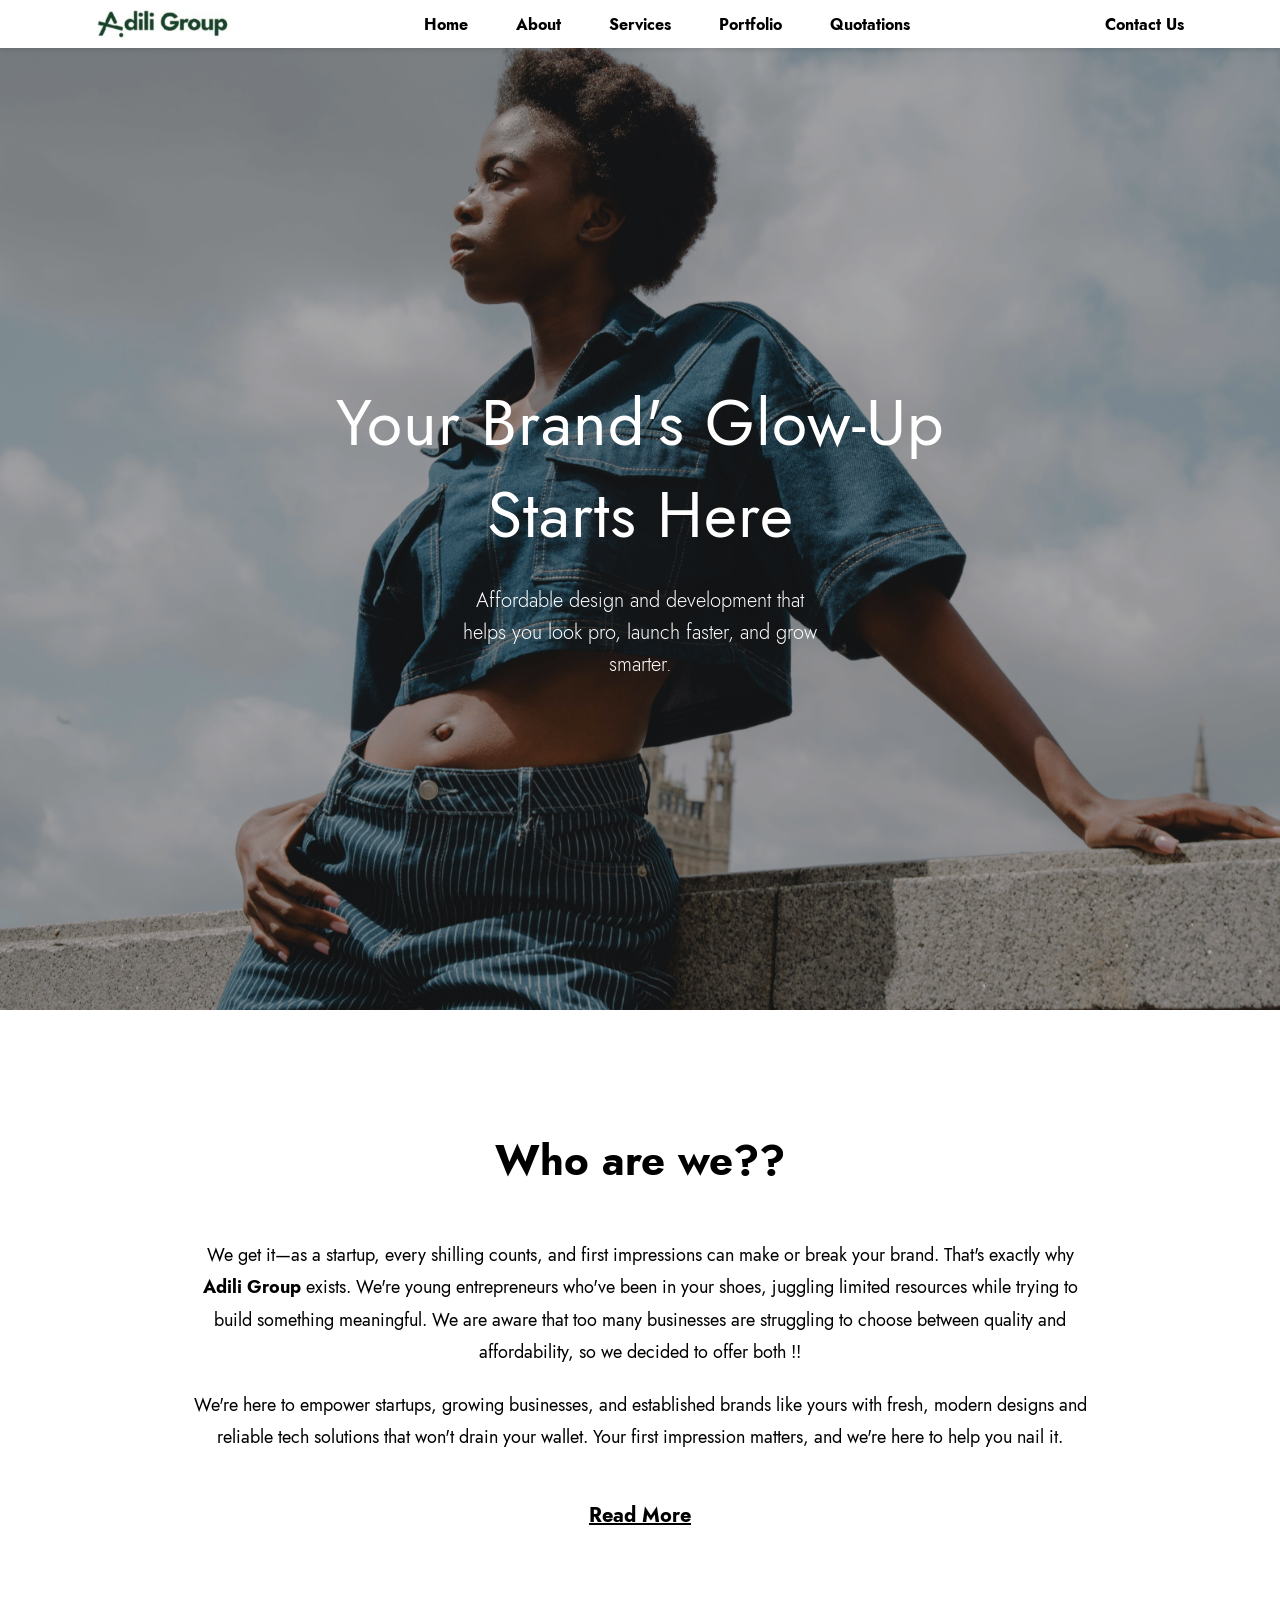
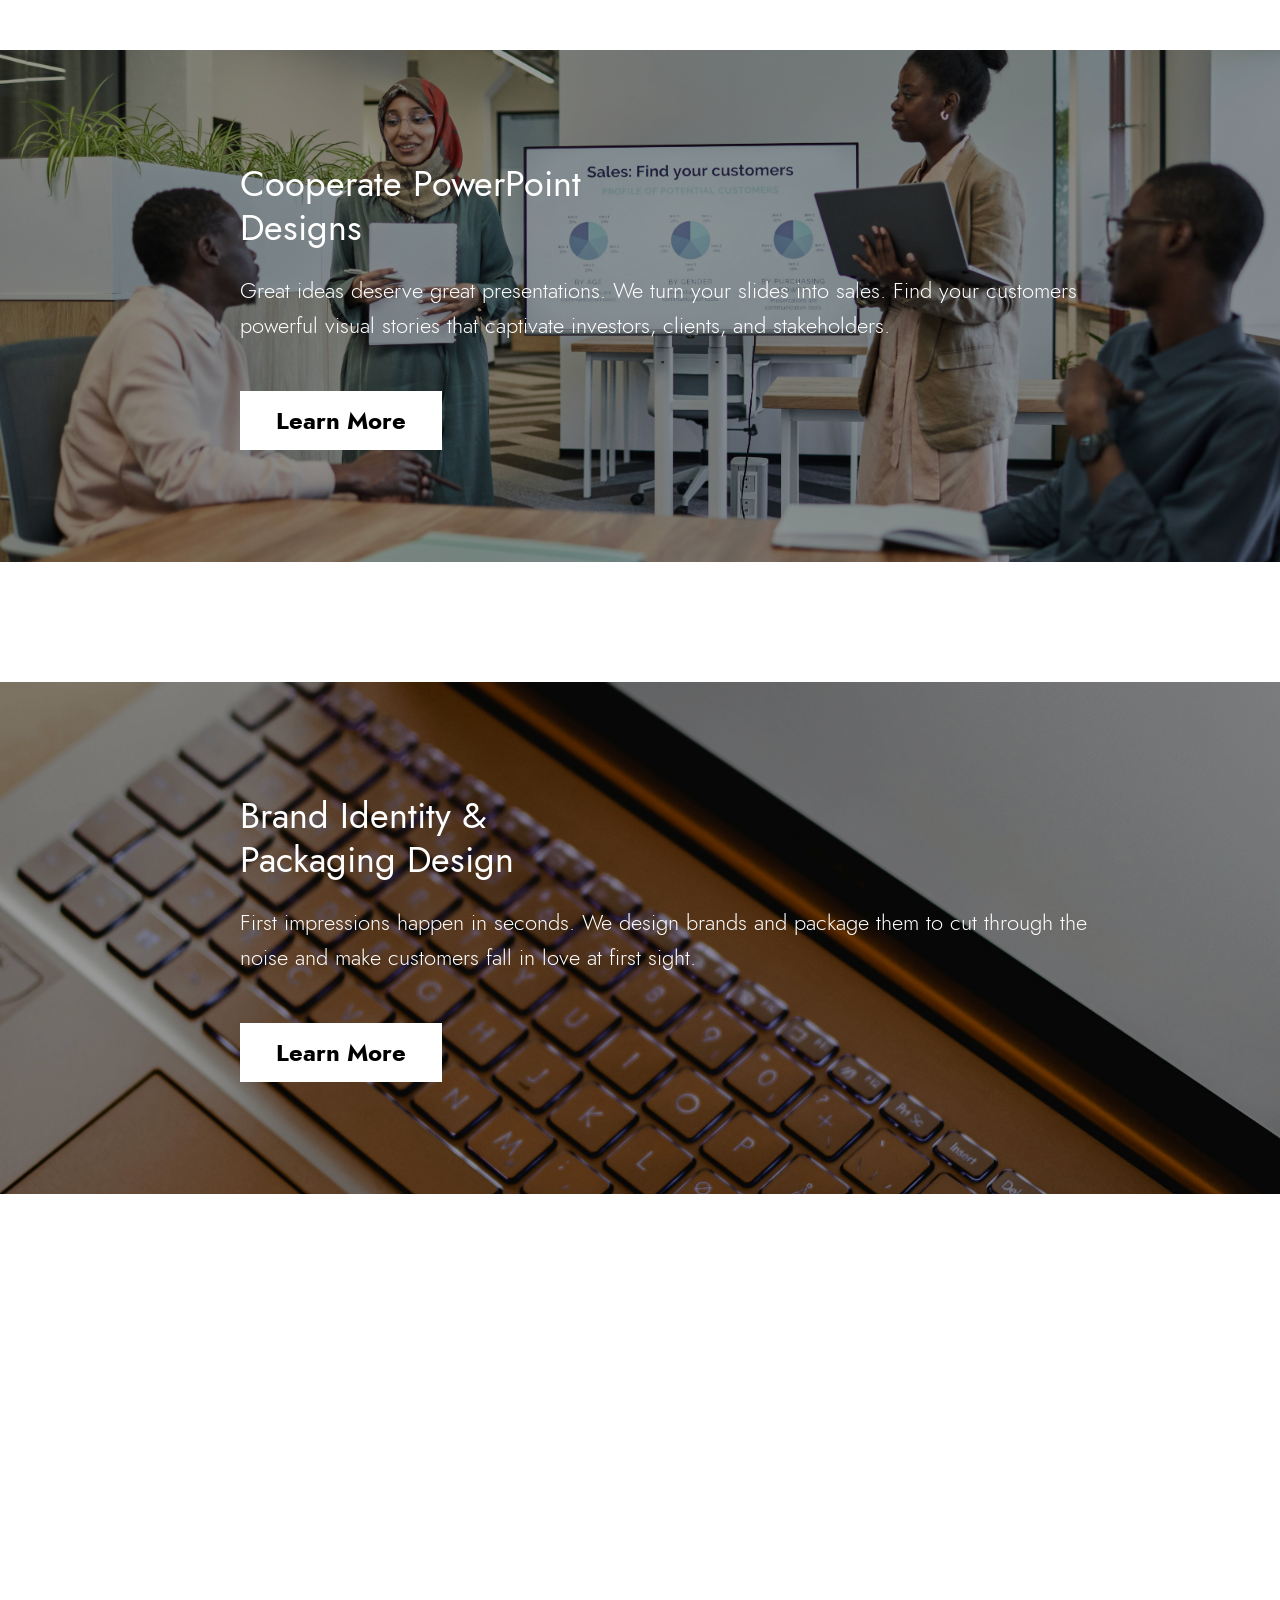
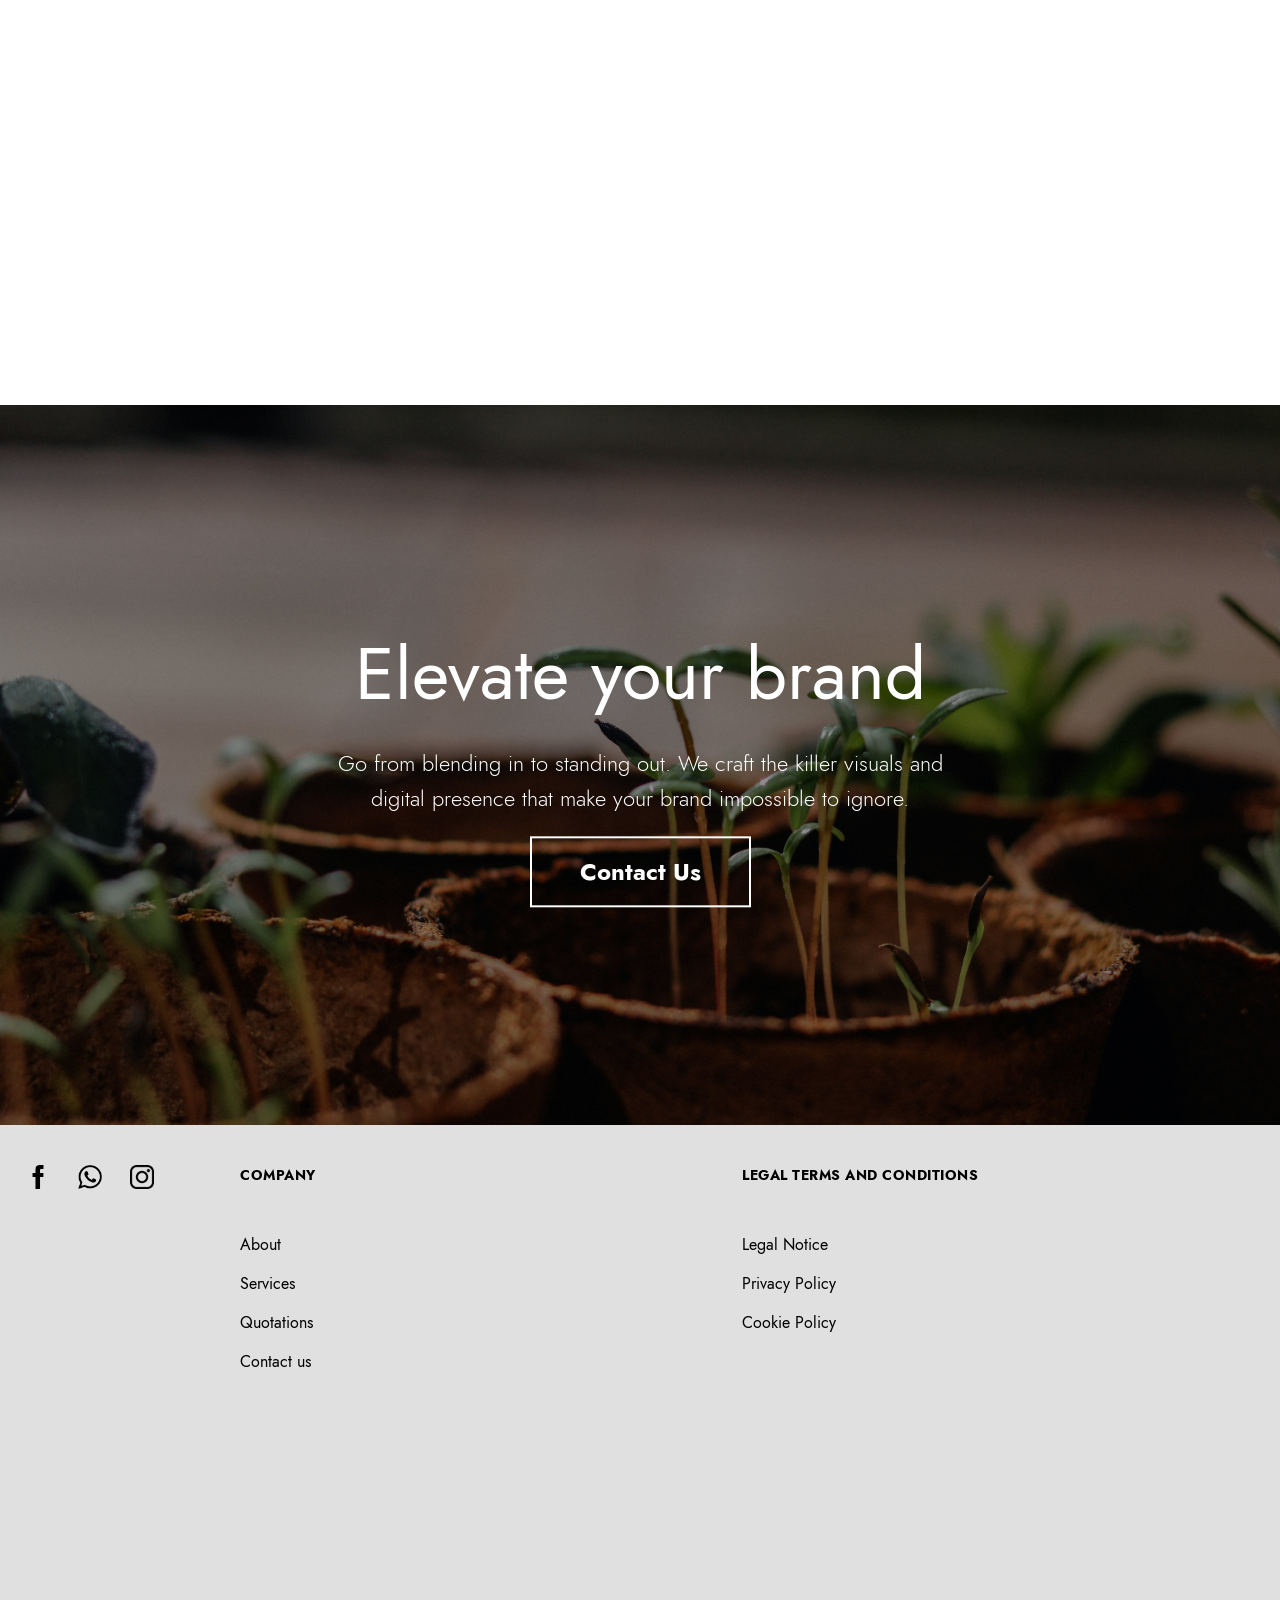
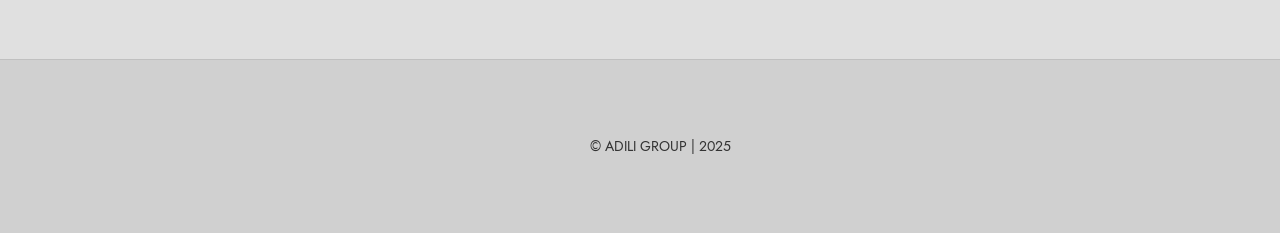
<file: home page/index.html>
<!DOCTYPE html>
<html lang="en">
<head>
    <meta charset="UTF-8">
    <meta name="viewport" content="width=device-width, initial-scale=1.0">
    <title>Adili Group - Look Like A Pro. Pay Like A Startup.</title>
    <link rel="stylesheet" href="styles.css">
</head>
<body>
    <!-- Magenta vertical bar - left side (W96) -->
    <div class="magenta-bar-left"></div>
    
    <!-- Navigation -->
    <nav class="navbar" id="navbar">
        <div class="nav-container">
            <div class="nav-left">
                <div class="logo">
                    <img src="Images Used/adili-logo-white.png.jpg" alt="Adili Group" class="logo-image">
                </div>
            </div>
            <div class="nav-center">
                <a href="#home" class="nav-link">Home</a>
                <a href="#about" class="nav-link">About</a>
                <a href="#services" class="nav-link">Services</a>
                <a href="#portfolio" class="nav-link">Portfolio</a>
                <a href="#quotations" class="nav-link">Quotations</a>
            </div>
            <div class="nav-right">
                <a href="#contact" class="nav-link contact-link">Contact Us</a>
            </div>
        </div>
    </nav>

    <!-- Magenta bar under nav -->
    <div class="magenta-bar-horizontal" style="height: 48px; top: 48px;"></div>

    <!-- 1. Hero Section - Your Brand's Glow-Up -->
    <section class="hero-section" id="home">
        <div class="yellow-bar-full"><span class="dimension-label">W1920</span></div>
        <div class="hero-content">
            <div class="magenta-bar-vertical-hero"></div>
            <img src="Images Used/A.Image 1(Opening Image).jpg" alt="Hero Image" class="hero-image">
            <div class="hero-text">
                <h1>Your Brand's Glow-Up Starts Here</h1>
                <p class="hero-subtitle">Affordable design and development that<br>helps you look pro, launch faster, and grow<br>smarter.</p>
            </div>
            <div class="magenta-dimension">H120</div>
        </div>
    </section>

    <!-- 2. About Section - Who Are We -->
    <section class="about-section" id="about">
        <div class="magenta-bar-vertical-section"></div>
        <div class="about-container">
            <div class="about-content">
                <h2>Who are we??</h2>
                <p>We get it—as a startup, every shilling counts, and first impressions can make or break your brand. That's exactly why <strong>Adili Group</strong> exists. We're young entrepreneurs who've been in your shoes, juggling limited resources while trying to build something meaningful. We are aware that too many businesses are struggling to choose between quality and affordability, so we decided to offer both !!</p>
                <p>We're here to empower startups, growing businesses, and established brands like yours with fresh, modern designs and reliable tech solutions that won't drain your wallet. Your first impression matters, and we're here to help you nail it.</p>
                <a href="#" class="read-more">Read More</a>
                <div class="magenta-dimension">H120</div>
            </div>
        </div>
    </section>

    <!-- 3. Service: PowerPoint Designs -->
    <section class="services-section" id="services">
        <div class="service-card">
            <div class="dimension-left">W96</div>
            <div class="dimension-left-2">W144</div>
            <img src="Images Used/B.Image 2 (Cooperate Powepoint Designs).jpg" alt="PowerPoint Designs">
            <div class="service-content">
                <h3>Cooperate PowerPoint<br>Designs</h3>
                <p class="magenta-label">F24</p>
                <p>Great ideas deserve great presentations. We turn your slides into sales. Find your customers powerful visual stories that captivate investors, clients, and stakeholders.</p>
                <p class="magenta-label">H48</p>
                <a href="#" class="learn-more">Learn More</a>
            </div>
            <div class="dimension-right">W96</div>
            <div class="magenta-bar-vertical-right"></div>
        </div>
    </section>

    <!-- 4. Service: Brand Identity -->
    <section class="services-section">
        <div class="service-card">
            <div class="dimension-left">W96</div>
            <div class="dimension-left-2">W144</div>
            <img src="Images Used/C. Image 3(rBrand Packaging and Design Image).jpg" alt="Brand Identity">
            <div class="service-content">
                <h3>Brand Identity &<br>Packaging Design</h3>
                <p class="magenta-label">F24</p>
                <p>First impressions happen in seconds. We design brands and package them to cut through the noise and make customers fall in love at first sight.</p>
                <p class="magenta-label">H48</p>
                <a href="#" class="learn-more">Learn More</a>
            </div>
            <div class="dimension-right">W96</div>
            <div class="magenta-bar-vertical-right"></div>
        </div>
    </section>

    <!-- 5. Service: Multi-Platform Development -->
    <section class="services-section">
        <div class="service-card">
            <div class="dimension-left">W96</div>
            <div class="dimension-left-2">W144</div>
            <img src="Images Used/D. Image 4(Front End Development Image).jpg" alt="Multi-Platform Development">
            <div class="service-content">
                <h3>Multi- Platform Front<br>End & Web Development</h3>
                <p class="magenta-label">F24</p>
                <p>User loyalty is built in clicks. We code fast, intuitive websites and apps that feel effortless on any device, turning first-time visitors into long-term fans.</p>
                <p class="magenta-label">H48</p>
                <a href="#" class="learn-more">Learn More</a>
            </div>
            <div class="dimension-right">W96</div>
            <div class="magenta-bar-vertical-right"></div>
        </div>
    </section>

    <!-- 6. Service: Digital Support -->
    <section class="services-section">
        <div class="service-card">
            <div class="dimension-left">W96</div>
            <div class="dimension-left-2">W144</div>
            <img src="Images Used/E.Image 5(Consultation image).png" alt="Digital Support">
            <div class="service-content">
                <h3>Digital Support &<br>Consultancy</h3>
                <p class="magenta-label">F24</p>
                <p>Stop guessing and start building with certainty. Our consultancy gives you a tailored tech strategy that aligns perfectly with your ambitions and budget.</p>
                <p class="magenta-label">H48</p>
                <a href="#" class="learn-more">Learn More</a>
            </div>
            <div class="dimension-right">W96</div>
            <div class="magenta-bar-vertical-right"></div>
        </div>
    </section>

    <!-- 6.5 Portfolio Section -->
    <section class="portfolio-section" id="portfolio">
        <div class="portfolio-content">
            <h2>Our Portfolio</h2>
            <p>Coming soon - Showcasing our best work and success stories.</p>
        </div>
    </section>

    <!-- 7. Look Like A Pro Section -->
    <section class="pro-section" id="quotations">
        <div class="magenta-bar-top"></div>
        <div class="yellow-bar-left"><span class="dimension-label">W422</span></div>
        <div class="yellow-bar-right"><span class="dimension-label">W422</span></div>
        <div class="pro-content">
            <h2>Look Like A Pro. Pay Like A Startup.</h2>
            <p class="magenta-label">H48</p>
            <div class="yellow-bar-center"><span class="dimension-label">W574</span></div>
            <p><span class="monospace-text">Killer visuals shouldn't kill your cash flow.</span> We're your secret weapon for a pro brand identity — fast, friendly, and finally affordable.</p>
            <p class="magenta-label">H48</p>
            <a href="#quotations" class="quotations-link">Quotations</a>
        </div>
        <div class="magenta-bar-bottom"></div>
    </section>

    <!-- 8. Deadline Challenge Section -->
    <section class="deadline-section">
        <div class="yellow-arrow-left"><span class="dimension-label">W120</span></div>
        <div class="magenta-bar-vertical-left"></div>
        <div class="deadline-content">
            <h2>Got A Deadline?<br>We Love A Good Challenge</h2>
            <p class="magenta-label">H124</p>
            <p>Need it yesterday? We thrive on turning your tight timelines into stunning results. Our lean, focused process is built for faster delivery without ever cutting corners on creativity or code</p>
            <div class="deadline-dots">
                <span class="dot"></span>
                <span class="dot active"></span>
                <span class="dot"></span>
            </div>
        </div>
        <div class="yellow-arrow-right"><span class="dimension-label">W120</span></div>
    </section>

    <!-- 9. Stop Guessing Section -->
    <section class="stop-guessing-section">
        <div class="magenta-bar-top"></div>
        <div class="yellow-bar-left"><span class="dimension-label">W574</span></div>
        <div class="yellow-bar-right"><span class="dimension-label">W574</span></div>
        <div class="content-wrapper">
            <h2>Stop Guessing, Start Growing.</h2>
            <p class="highlight-text"><span class="magenta-label">H48</span></p>
            <p class="monospace-text">Walk away with a straightforward tech strategy that connects the dots between your ambitions and your budget, empowering you to move forward with confidence</p>
        </div>
        <div class="magenta-bar-bottom"></div>
    </section>

    <!-- 10. Elevate Brand Section -->
    <section class="elevate-section" id="contact">
        <div class="magenta-bar-vertical-left"></div>
        <img src="Images Used/F.Image 6(Contact Us Image).jpg" alt="Elevate your brand" class="elevate-image">
        <div class="elevate-content">
            <h2>Elevate your brand</h2>
            <p class="magenta-label">F24</p>
            <p>Go from blending in to standing out. We craft the killer visuals and digital presence that make your brand impossible to ignore.</p>
            <p class="magenta-label">H48</p>
            <a href="#contact" class="cta-button">Contact Us</a>
        </div>
    </section>

    <!-- Footer -->
    <footer class="footer">
        <div class="magenta-bar-vertical-footer"></div>
        <div class="footer-container">
            <div class="footer-left">
                <div class="footer-logo">
                    <a href="https://facebook.com" target="_blank" rel="noopener noreferrer">
                        <img src="Icons Used/Facebook.png" alt="Facebook" class="social-icon">
                    </a>
                    <a href="https://wa.me/" target="_blank" rel="noopener noreferrer">
                        <img src="Icons Used/whatsapp.png" alt="WhatsApp" class="social-icon">
                    </a>
                    <a href="https://instagram.com" target="_blank" rel="noopener noreferrer">
                        <img src="Icons Used/Instagram.png" alt="Instagram" class="social-icon">
                    </a>
                </div>
            </div>
            <div class="footer-center">
                <div class="footer-column">
                    <h4>COMPANY</h4>
                    <p class="magenta-label">H48</p>
                    <ul>
                        <li><a href="#about">About</a></li>
                        <li><a href="#services">Services</a></li>
                        <li><a href="#quotations">Quotations</a></li>
                        <li><a href="#contact">Contact us</a></li>
                    </ul>
                </div>
                <div class="footer-column">
                    <h4>LEGAL TERMS AND CONDITIONS</h4>
                    <p class="magenta-label">H48</p>
                    <ul>
                        <li><a href="#">Legal Notice</a></li>
                        <li><a href="#">Privacy Policy</a></li>
                        <li><a href="#">Cookie Policy</a></li>
                    </ul>
                </div>
            </div>
            <div class="footer-right">
                <div class="magenta-bar-vertical-footer-right"></div>
                <p class="magenta-label">H534</p>
            </div>
        </div>
        <div class="footer-bottom">
            <div class="magenta-bar-horizontal"></div>
            <div class="footer-bottom-content">
                <span>© ADILI GROUP | 2025</span>
            </div>
        </div>
    </footer>

    <script>
        // Smooth scrolling for navigation links
        document.querySelectorAll('a[href^="#"]').forEach(anchor => {
            anchor.addEventListener('click', function (e) {
                e.preventDefault();
                const target = document.querySelector(this.getAttribute('href'));
                if (target) {
                    target.scrollIntoView({
                        behavior: 'smooth',
                        block: 'start'
                    });
                }
            });
        });

        // Navbar scroll effect
        const navbar = document.getElementById('navbar');
        let lastScroll = 0;

        window.addEventListener('scroll', () => {
            const currentScroll = window.pageYOffset;
            
            // Add shadow on scroll
            if (currentScroll > 50) {
                navbar.classList.add('scrolled');
            } else {
                navbar.classList.remove('scrolled');
            }
            
            lastScroll = currentScroll;
        });

        // Scroll animations for sections
        const observerOptions = {
            threshold: 0.1,
            rootMargin: '0px 0px -100px 0px'
        };

        const observer = new IntersectionObserver((entries) => {
            entries.forEach(entry => {
                if (entry.isIntersecting) {
                    entry.target.classList.add('fade-in');
                }
            });
        }, observerOptions);

        // Observe all sections
        document.querySelectorAll('section').forEach(section => {
            observer.observe(section);
        });

        // Button hover effects
        document.querySelectorAll('.cta-button, .learn-more, .quotations-link').forEach(button => {
            button.addEventListener('mouseenter', function() {
                this.style.transform = 'scale(1.05)';
            });
            button.addEventListener('mouseleave', function() {
                this.style.transform = 'scale(1)';
            });
        });

        // Service card hover effects
        document.querySelectorAll('.service-card').forEach(card => {
            card.addEventListener('mouseenter', function() {
                this.querySelector('img').style.filter = 'brightness(0.5)';
            });
            card.addEventListener('mouseleave', function() {
                this.querySelector('img').style.filter = 'brightness(0.6)';
            });
        });
    </script>

</body>
</html>
</file>
<file: home page/styles.css>
/* Font Imports */
@font-face {
    font-family: 'Cascadia Pro';
    src: url('Fonts Used/Cascadia_Code/CascadiaCode-VariableFont_wght.ttf') format('truetype');
    font-weight: 400;
    font-style: normal;
}

/* Jost Font - Regular */
@font-face {
    font-family: 'Jost';
    src: url('Fonts Used/jost-3/Jost-Regular.ttf') format('truetype');
    font-weight: 400;
    font-style: normal;
}

/* Jost Font - Semi Light */
@font-face {
    font-family: 'Jost';
    src: url('Fonts Used/jost-3/Jost-Light.ttf') format('truetype');
    font-weight: 300;
    font-style: normal;
}

/* Jost Font - Bold */
@font-face {
    font-family: 'Jost';
    src: url('Fonts Used/jost-3/Jost-Bold.ttf') format('truetype');
    font-weight: 700;
    font-style: normal;
}

/* Reset and Base Styles */
* {
    margin: 0;
    padding: 0;
    box-sizing: border-box;
}

body {
    font-family: 'Jost', 'Cascadia Pro', monospace;
    background: #fff;
    color: #000;
    overflow-x: hidden;
}

/* Color Variables */
:root {
    --magenta: #FF00FF;
    --yellow: #FFFF00;
    --dark-green: #1a4d2e;
    --light-gray: #f5f5f5;
}

/* Magenta Bars - Hidden (design specs only) */
.magenta-bar-left {
    display: none;
}

.magenta-bar-horizontal,
.magenta-bar-vertical-hero,
.magenta-bar-vertical-section,
.magenta-bar-vertical-left,
.magenta-bar-vertical-right,
.magenta-bar-vertical-footer,
.magenta-bar-vertical-footer-right,
.magenta-bar-top,
.magenta-bar-bottom,
.magenta-bar-center {
    display: none;
}

/* Yellow Bars - Hidden (design specs only) */
.yellow-bar-full,
.yellow-bar-left,
.yellow-bar-right,
.yellow-bar-center,
.yellow-bar-center-2,
.yellow-arrow-left,
.yellow-arrow-right {
    display: none;
}

/* Dimension Labels - Hidden (design specs only) */
.dimension,
.dimension-label,
.dimension-left,
.dimension-left-2,
.dimension-right,
.magenta-label,
.magenta-dimension {
    display: none !important;
}

/* Navigation */
.navbar {
    position: fixed;
    top: 0;
    left: 0;
    right: 0;
    height: 48px;
    background: #fff;
    z-index: 998;
    box-shadow: 0 2px 4px rgba(0,0,0,0.1);
    transition: all 0.3s ease;
}

.navbar.scrolled {
    box-shadow: 0 4px 12px rgba(0,0,0,0.15);
    background: rgba(255,255,255,0.98);
}

.nav-container {
    display: flex;
    align-items: center;
    justify-content: space-between;
    height: 100%;
    padding: 0 96px;
    max-width: 1920px;
    margin: 0 auto;
}

.nav-left,
.nav-center,
.nav-right {
    display: flex;
    align-items: center;
    gap: 48px;
}

.logo {
    display: flex;
    align-items: center;
    gap: 12px;
}

.logo-image {
    height: 28px;
    width: auto;
    object-fit: contain;
    image-rendering: -webkit-optimize-contrast;
    image-rendering: crisp-edges;
}

.logo-text {
    font-size: 28px;
    font-family: 'Jost', sans-serif;
    font-weight: 700;
    color: #1a4d2e;
    letter-spacing: 0.5px;
}

.nav-link {
    text-decoration: none;
    color: #000;
    font-size: 16px;
    font-family: 'Jost', sans-serif;
    font-weight: 600;
    display: flex;
    align-items: center;
    gap: 8px;
    transition: all 0.3s ease;
}

.nav-link:hover {
    color: #666;
    transform: translateY(-2px);
}

/* Hero Section - H962 */
.hero-section {
    margin-top: 48px;
    position: relative;
    height: 962px;
    background: #f5f5f5;
}

.hero-content {
    position: relative;
    height: 100%;
}

.hero-image {
    width: 100%;
    height: 962px;
    object-fit: cover;
    filter: brightness(0.7);
}

.hero-text {
    position: absolute;
    top: 50%;
    left: 50%;
    transform: translate(-50%, -50%);
    text-align: center;
    color: #fff;
    z-index: 10;
}

.hero-text h1 {
    font-size: 64px;
    font-weight: 400;
    margin-bottom: 24px;
    font-family: 'Jost', sans-serif;
    letter-spacing: 1px;
}

.hero-subtitle {
    font-size: 20px;
    line-height: 1.6;
    font-family: 'Jost', sans-serif;
    font-weight: 300;
}

/* About Section */
.about-section {
    position: relative;
    padding: 120px 96px;
    background: #fff;
}

.about-container {
    max-width: 900px;
    margin: 0 auto;
}

.about-content h2 {
    font-size: 42px;
    font-weight: 700;
    margin-bottom: 48px;
    font-family: 'Jost', sans-serif;
    text-align: center;
}

.about-content p {
    font-size: 18px;
    line-height: 1.8;
    margin-bottom: 20px;
    font-family: 'Jost', sans-serif;
    font-weight: 400;
    text-align: center;
}

.read-more {
    display: block;
    margin-top: 48px;
    text-decoration: underline;
    color: #000;
    font-weight: 700;
    font-size: 20px;
    font-family: 'Jost', sans-serif;
    text-align: center;
}

/* Stop Guessing Section - W574 sides, H240 top/bottom, H48 spacing */
.stop-guessing-section {
    position: relative;
    padding: 240px 96px;
    background: #fff;
    text-align: center;
}

.stop-guessing-section .content-wrapper {
    max-width: 800px;
    margin: 0 auto;
    padding: 48px 0;
}

.content-wrapper h2 {
    font-size: 48px;
    font-weight: 400;
    margin-bottom: 48px;
    font-family: 'Jost', sans-serif;
}

.content-wrapper p {
    font-size: 18px;
    line-height: 1.8;
    font-family: 'Jost', sans-serif;
    font-weight: 300;
    max-width: 750px;
    margin: 0 auto;
}

.content-wrapper .monospace-text {
    font-family: 'Cascadia Pro', monospace;
    font-size: 16px;
    font-weight: 400;
    line-height: 1.7;
}

.highlight-text {
    margin: 20px 0;
}

/* Elevate Section - H720 */
.elevate-section {
    position: relative;
    height: 720px;
    background: #f5f5f5;
}

.elevate-image {
    width: 100%;
    height: 100%;
    object-fit: cover;
    filter: brightness(0.6);
}

.elevate-content {
    position: absolute;
    top: 50%;
    left: 50%;
    transform: translate(-50%, -50%);
    text-align: center;
    color: #fff;
    z-index: 10;
}

.elevate-content h2 {
    font-size: 72px;
    font-weight: 400;
    margin-bottom: 20px;
    font-family: 'Jost', sans-serif;
}

.elevate-content p {
    font-size: 22px;
    line-height: 1.6;
    margin-bottom: 20px;
    font-family: 'Jost', sans-serif;
    font-weight: 300;
}

.cta-button {
    display: inline-block;
    padding: 16px 48px;
    background: transparent;
    color: #fff;
    border: 2px solid #fff;
    text-decoration: none;
    font-size: 24px;
    font-weight: 700;
    transition: all 0.3s;
    font-family: 'Jost', sans-serif;
}

.cta-button:hover {
    background: #fff;
    color: #000;
    transform: scale(1.05);
}

.cta-button {
    transition: all 0.3s ease;
}

/* Portfolio Section */
.portfolio-section {
    position: relative;
    padding: 120px 96px;
    background: #f5f5f5;
    text-align: center;
}

.portfolio-content h2 {
    font-size: 48px;
    font-weight: 400;
    margin-bottom: 24px;
    font-family: 'Jost', sans-serif;
}

.portfolio-content p {
    font-size: 22px;
    font-family: 'Jost', sans-serif;
    font-weight: 300;
}

/* Pro Section - W422 sides, W574 center, H240 top/bottom, H48 spacing */
.pro-section {
    position: relative;
    padding: 240px 96px;
    background: #fff;
    text-align: center;
}

.pro-section .pro-content {
    max-width: 800px;
    margin: 0 auto;
}

.pro-section .pro-content > *:not(:last-child) {
    margin-bottom: 48px;
}

.pro-content h2 {
    font-size: 52px;
    font-weight: 400;
    margin-bottom: 48px;
    font-family: 'Jost', sans-serif;
}

.pro-content p {
    font-size: 18px;
    line-height: 1.8;
    font-family: 'Jost', sans-serif;
    font-weight: 400;
    max-width: 750px;
    margin: 0 auto 48px;
}

.quotations-link {
    display: inline-block;
    margin-top: 48px;
    text-decoration: underline;
    color: #000;
    font-weight: 700;
    font-size: 20px;
    font-family: 'Jost', sans-serif;
}

.monospace-text {
    font-family: 'Cascadia Pro', monospace;
    font-weight: 400;
}

/* Deadline Section - H720, W120 arrows, H124 spacing */
.deadline-section {
    position: relative;
    height: 720px;
    background: var(--dark-green);
    color: #fff;
    display: flex;
    align-items: center;
    justify-content: center;
    padding: 0 120px;
}

.deadline-content {
    text-align: center;
    max-width: 800px;
    padding: 0 96px;
}

.deadline-content h2 {
    font-size: 56px;
    font-weight: 400;
    margin-bottom: 48px;
    font-family: 'Jost', sans-serif;
    line-height: 1.3;
}

.deadline-content p {
    font-size: 18px;
    line-height: 1.7;
    font-family: 'Jost', sans-serif;
    font-weight: 300;
}

.deadline-dots {
    display: flex;
    gap: 16px;
    justify-content: center;
    margin-top: 60px;
}

.deadline-dots .dot {
    width: 12px;
    height: 12px;
    border: 2px solid #fff;
    background: transparent;
    cursor: pointer;
    transition: all 0.3s ease;
}

.deadline-dots .dot.active {
    background: #fff;
}

.deadline-dots .dot:hover {
    transform: scale(1.2);
}

/* Services Section - H512 cards, W96+W144 left, W96 right, H120 spacing */
.services-section {
    position: relative;
    background: #fff;
    margin-bottom: 120px;
}

.service-card {
    position: relative;
    display: grid;
    grid-template-columns: 96px 144px 1fr 96px;
    align-items: center;
    height: 512px;
    background: #f5f5f5;
    margin-bottom: 120px;
}

.service-card:last-child {
    margin-bottom: 0;
}

.service-card img {
    width: 100%;
    height: 512px;
    object-fit: cover;
    grid-column: 1 / -1;
    grid-row: 1;
    filter: brightness(0.6);
}

.service-content {
    grid-column: 2 / 4;
    grid-row: 1;
    z-index: 10;
    padding: 48px;
    padding-left: 144px;
    color: #fff;
}

.service-content h3 {
    font-size: 36px;
    font-weight: 400;
    margin-bottom: 24px;
    font-family: 'Jost', sans-serif;
    line-height: 1.2;
}

.service-content p {
    font-size: 22px;
    line-height: 1.6;
    margin-bottom: 48px;
    font-family: 'Jost', sans-serif;
    font-weight: 300;
}

.learn-more {
    display: inline-block;
    padding: 12px 36px;
    background: #fff;
    color: #000;
    text-decoration: none;
    font-size: 24px;
    font-weight: 700;
    transition: all 0.3s;
    font-family: 'Jost', sans-serif;
}

.learn-more:hover {
    background: #000;
    color: #fff;
    transform: scale(1.05);
}

.learn-more {
    transition: all 0.3s ease;
}

.dimension-left {
    position: absolute;
    left: 0;
    top: 50%;
    transform: translateY(-50%);
}

.dimension-left-2 {
    position: absolute;
    left: 96px;
    top: 50%;
    transform: translateY(-50%);
}

.dimension-right {
    position: absolute;
    right: 96px;
    top: 50%;
    transform: translateY(-50%);
}

/* Pro Bottom Section */
.pro-bottom-section {
    position: relative;
    padding: 60px 96px;
    background: #fff;
    text-align: center;
}

.pro-bottom-section h2 {
    font-size: 36px;
    font-weight: 400;
    margin-bottom: 20px;
    font-family: 'Jost', sans-serif;
}

.pro-bottom-section p {
    font-size: 22px;
    line-height: 1.6;
    font-family: 'Jost', sans-serif;
    font-weight: 300;
}

/* Footer - W96 left, H48 headers, H534 right, H174 bottom center */
.footer {
    position: relative;
    background: #e0e0e0;
    padding: 0;
}

.footer-container {
    display: grid;
    grid-template-columns: auto 1fr 96px;
    min-height: 534px;
    position: relative;
}

.footer-left {
    padding: 40px 20px;
    display: flex;
    align-items: flex-start;
}

.footer-logo {
    display: flex;
    align-items: center;
    gap: 16px;
}

.footer-center {
    display: grid;
    grid-template-columns: 1fr 1fr;
    gap: 120px;
    padding: 40px 60px;
    align-items: start;
}

.footer-column {
    position: relative;
}

.footer-column h4 {
    font-size: 14px;
    font-weight: 700;
    margin-bottom: 48px;
    font-family: 'Jost', sans-serif;
    letter-spacing: 0.5px;
}

.footer-column ul {
    list-style: none;
}

.footer-column li {
    margin-bottom: 16px;
}

.footer-column a {
    text-decoration: none;
    color: #000;
    font-size: 16px;
    font-family: 'Jost', sans-serif;
    font-weight: 400;
}

.footer-column a:hover {
    text-decoration: underline;
}

.footer-right {
    width: 96px;
    position: relative;
    background: transparent;
}

.social-icon {
    width: 24px;
    height: 24px;
    margin: 0 6px;
}

.footer-bottom {
    background: #d0d0d0;
    border-top: 1px solid #c0c0c0;
    min-height: 174px;
    display: flex;
    align-items: center;
    justify-content: center;
}

.footer-bottom-content {
    display: flex;
    align-items: center;
    justify-content: flex-start;
    padding-left: 40px;
    font-family: 'Jost', sans-serif;
    font-size: 14px;
    font-weight: 400;
    color: #333;
}

/* Scroll Animations */
section {
    opacity: 0;
    transform: translateY(30px);
    transition: opacity 0.6s ease, transform 0.6s ease;
}

section.fade-in,
section.hero-section {
    opacity: 1;
    transform: translateY(0);
}

/* Service card transitions */
.service-card {
    transition: all 0.3s ease;
}

.service-card:hover {
    transform: scale(1.02);
}

.service-card img {
    transition: filter 0.3s ease;
}

/* Social icon links */
.footer-logo a {
    display: inline-block;
    transition: transform 0.3s ease;
}

.footer-logo a:hover {
    transform: scale(1.2);
}

/* Responsive */
@media (max-width: 1920px) {
    .yellow-bar-full {
        width: 100%;
    }
}

@media (max-width: 1200px) {
    .pro-section {
        padding: 120px 96px;
    }
    
    .stop-guessing-section {
        padding: 120px 96px;
    }
}

@media (max-width: 768px) {
    .nav-container {
        padding: 0 24px;
        flex-direction: column;
        height: auto;
    }
    
    .nav-center {
        flex-direction: column;
        gap: 12px;
    }
    
    .navbar {
        height: auto;
        padding: 12px 0;
    }
    
    .service-card {
        grid-template-columns: 1fr;
        height: auto;
    }
    
    .service-content {
        padding: 24px;
        padding-left: 24px;
    }
    
    .hero-text h1 {
        font-size: 36px;
    }
    
    .deadline-content h2,
    .elevate-content h2 {
        font-size: 36px;
    }
    
    .pro-section,
    .stop-guessing-section {
        padding: 60px 24px;
    }
}
</file>
